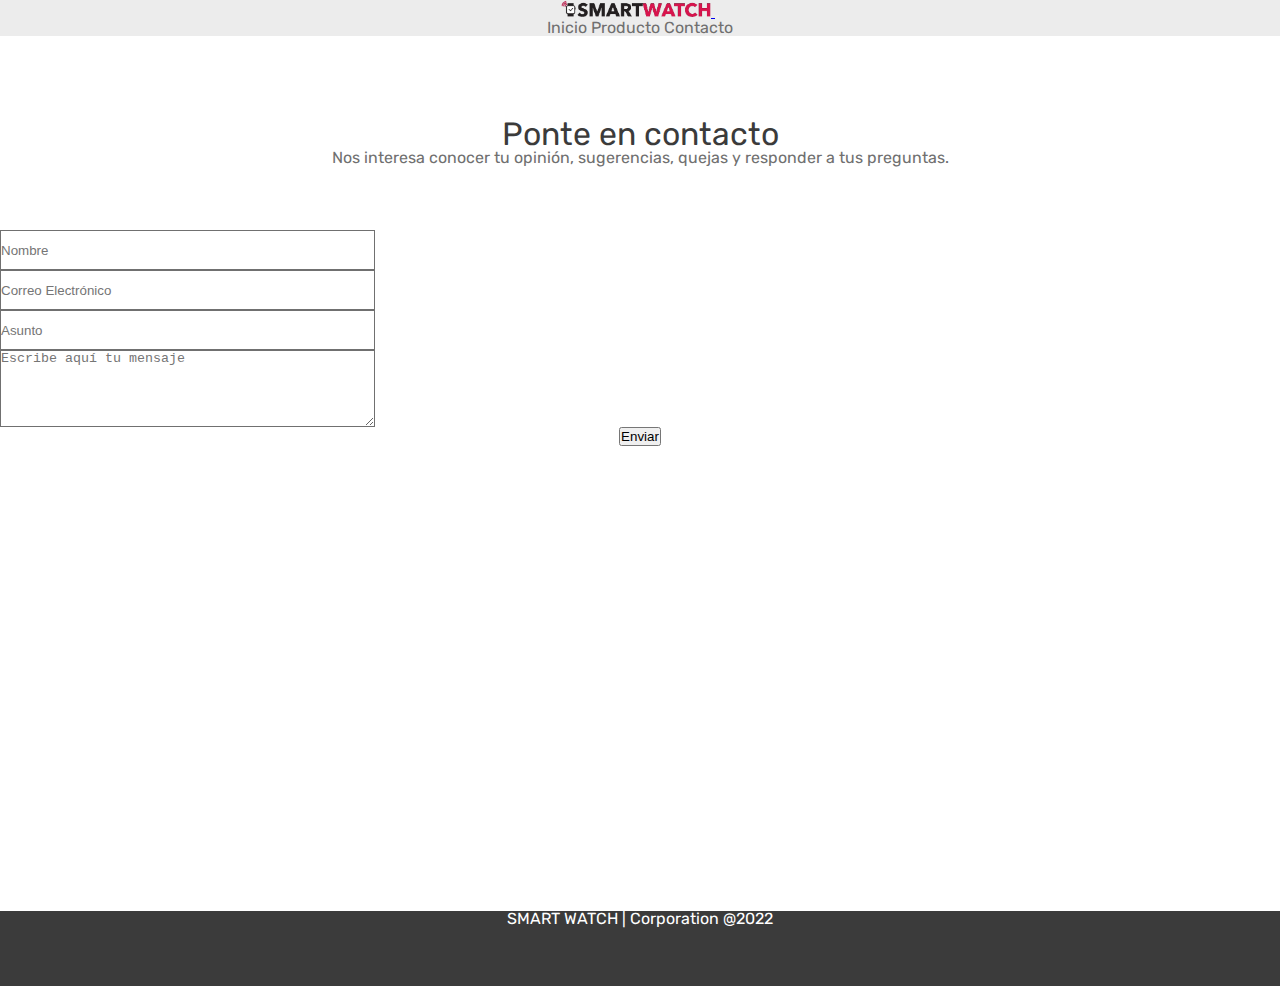
<file: contacto.html>
<!DOCTYPE html>
<html lang="en">
<head>
    <meta charset="UTF-8">
    <meta http-equiv="X-UA-Compatible" content="IE=edge">
    <meta name="viewport" content="width=device-width, initial-scale=1.0">
    

    
    <link rel="stylesheet" href="css/reset.css">
    <link rel="stylesheet" href="https://stackpath.bootstrapcdn.com/bootstrap/4.1.3/css/bootstrap.min.css" integrity="sha384-MCw98/SFnGE8fJT3GXwEOngsV7Zt27NXFoaoApmYm81iuXoPkFOJwJ8ERdknLPMO" crossorigin="anonymous">
    <link rel="stylesheet" href="css/styles.css">
    <title>Contactanos</title>


</head>
<body> 
    <header id="header">
        
        <nav class="navbar navbar-expand-lg ">
            <div class="container">
                <a class="navbar-brand" href="index.html">

                    <img src="/images/logo.png" width="150" alt="">
                </a>
              <button class="navbar-toggler" type="button" data-bs-toggle="collapse" data-bs-target="#navbarNavAltMarkup" aria-controls="navbarNavAltMarkup" aria-expanded="false" aria-label="Toggle navigation">
                <span class="navbar-toggler-icon"></span>
              </button>
              <div class="collapse navbar-collapse" id="navbarNavAltMarkup">
                <div class="navbar-nav ml-auto">
                  <a class="nav-link active link-menu" aria-current="page" href="index.html">Inicio</a>
                  <a class="nav-link link-menu" href="producto.html">Producto</a>
                  <a class="nav-link link-menu" href="contacto.html">Contacto</a>

                </div>
              </div>
            </div>
          </nav>

    </header>

    <section id="principal">
        <div class="container">
            <div class="row justify-content-md-center espacio-row">
                <div class="col-md-6">
                    <h1><strong>Ponte en contacto</strong></h1>
                    <p>
                        Nos interesa conocer tu opinión, sugerencias, quejas y responder a tus preguntas.
                    </p>
                </div>

            </div>

        </div>
        <div class="row justify-content-md-center espacio-row">
            <div class="col-md-6">

                <div class="mb-3">
                    <input type="email" class="form-control" id="nombre" placeholder="Nombre">
                  </div>
                  <div class="mb-3">
                    <input type="email" class="form-control" id="email" placeholder="Correo Electrónico">
                  </div>
                  <div class="mb-3">
                    <input type="email" class="form-control" id="asunto" placeholder="Asunto">
                  </div>
                  <div class="mb-3">
                    <textarea class="form-control" id="exampleFormControlTextarea1" rows="5" placeholder="Escribe aquí tu mensaje"></textarea>
                  </div>





                
                <button type="button" class="btn btn-primary">Enviar</button>
            </div>
        </div>
    </div>
    
        
</section>

    <footer id="footer">
        <div class="container">
            <div class="row justify-content-md-center">
                <div class="col-md-8">
                    <p>SMART WATCH | Corporation @2022</p>
                </div>
            </div>
        </div>

    </footer>
</body>
</html>
</file>
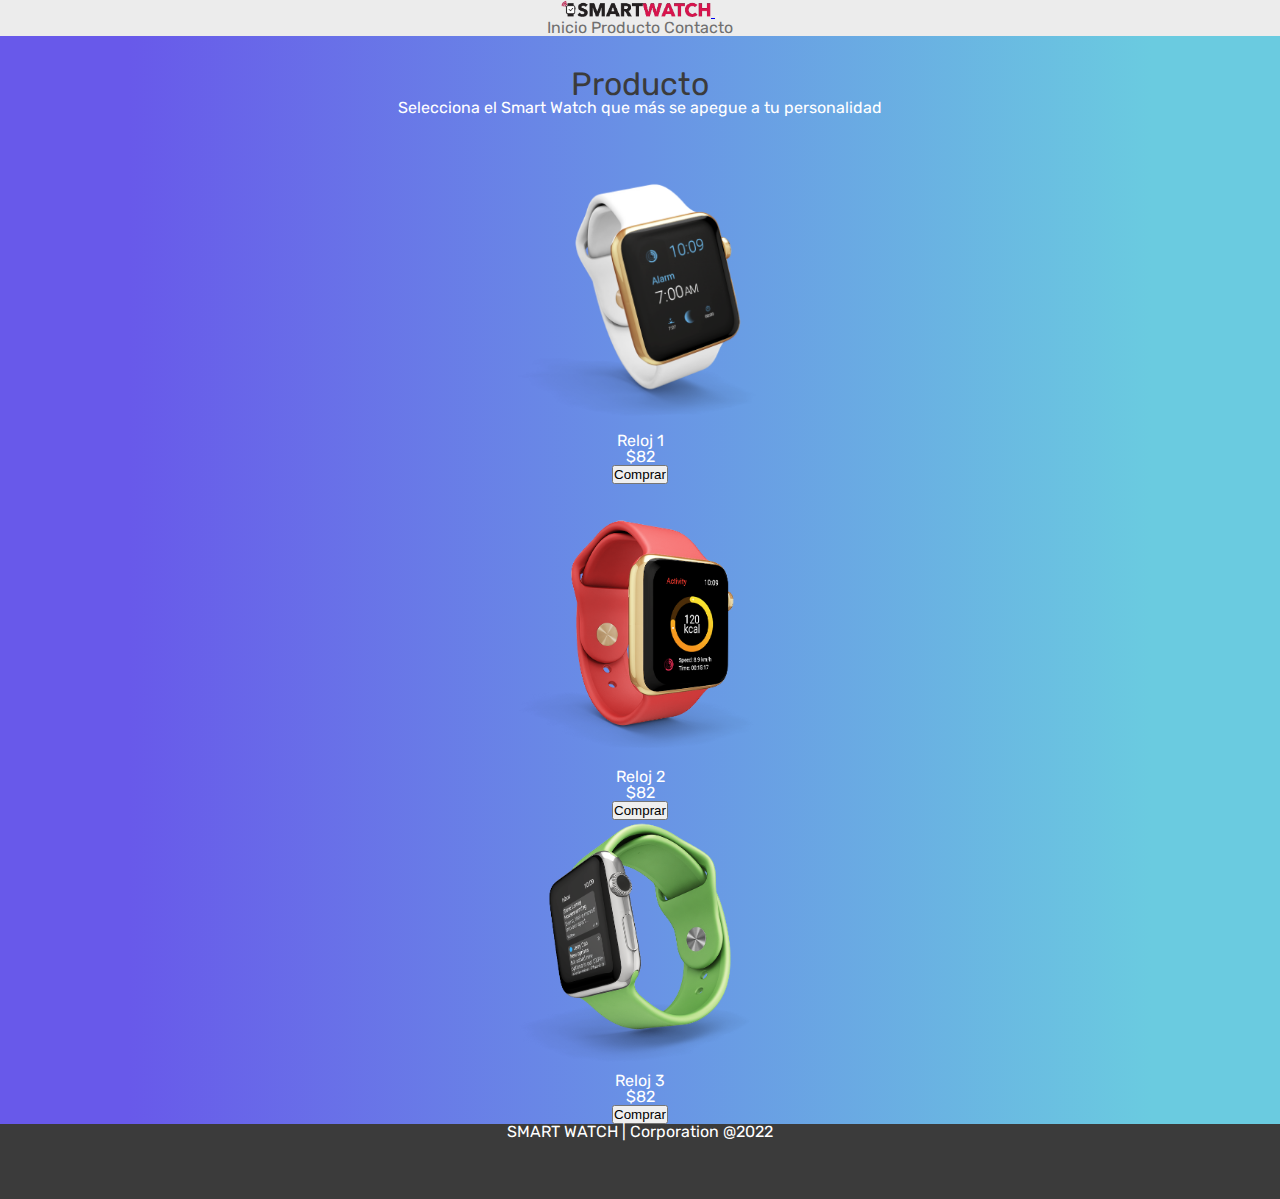
<file: producto.html>
<!DOCTYPE html>
<html lang="en">
<head>
    <meta charset="UTF-8">
    <meta http-equiv="X-UA-Compatible" content="IE=edge">
    <meta name="viewport" content="width=device-width, initial-scale=1.0">
    

    
    <link rel="stylesheet" href="css/reset.css">
    <link rel="stylesheet" href="https://stackpath.bootstrapcdn.com/bootstrap/4.1.3/css/bootstrap.min.css" integrity="sha384-MCw98/SFnGE8fJT3GXwEOngsV7Zt27NXFoaoApmYm81iuXoPkFOJwJ8ERdknLPMO" crossorigin="anonymous">
    <link rel="stylesheet" href="css/styles.css">
    <title>Pagina Inicial</title>


</head>
<body> 
    <header id="header">
        
        <nav class="navbar navbar-expand-lg ">
            <div class="container">
                <a class="navbar-brand" href="index.html">

                    <img src="/images/logo.png" width="150" alt="">
                </a>
              <!-- <a class="navbar-brand" href="#">Navbar</a> --->
              <button class="navbar-toggler" type="button" data-bs-toggle="collapse" data-bs-target="#navbarNavAltMarkup" aria-controls="navbarNavAltMarkup" aria-expanded="false" aria-label="Toggle navigation">
                <span class="navbar-toggler-icon"></span>
              </button>
              <div class="collapse navbar-collapse" id="navbarNavAltMarkup">
                <div class="navbar-nav ml-auto">
                  <a class="nav-link active link-menu" aria-current="page" href="index.html">Inicio</a>
                  <a class="nav-link link-menu" href="producto.html">Producto</a>
                  <a class="nav-link link-menu" href="contacto.html">Contacto</a>
                  <!-- <a class="nav-link disabled">Disabled</a> -->

                </div>
              </div>
            </div>
          </nav>

    </header>

    
    <section id="producto">
        <div class="container">
            <div class="row justify-content-md-center espacio-row">
                <div class="col-md-6">
                    <h1><strong>Producto</strong></h1>
                    <p>
                        Selecciona el Smart Watch que más se apegue a tu personalidad
                    </p>
                </div>

            </div>

        </div>
        <div class="row justify-content-md-center espacio-row">
            <div class="col-md-3">
                <img src="images/watch/watch1.png" width="250" class="img-fluid" alt="Reloj 1">
                <p><strong>Reloj 1</strong></p>
                <p><strong>$82</strong> </p>
                <button type="button" class="btn btn-ouline-light">Comprar</button>
            </div>
        </div>
    </div>
    <div class="row justify-content-md-center">
        <div class="col-md-3">
            <img src="images/watch/watch4.png" width="250" class="img-fluid" alt="Reloj 1">
            <p><strong>Reloj 2</strong></p>
            <p><strong>$82</strong> </p>
            <button type="button" class="btn btn-ouline-light">Comprar</button>
        </div>
    </div>
</div>
<div class="row justify-content-md-center">
    <div class="col-md-3">
        <img src="images/watch/watch5.png" width="250" class="img-fluid" alt="Reloj 1">
        <p><strong>Reloj 3</strong></p>
        <p><strong>$82</strong> </p>
        <button type="button" class="btn btn-ouline-light">Comprar</button>
    </div>
</div>
        
</section>


    <footer id="footer">
        <div class="container">
            <div class="row justify-content-md-center">
                <div class="col-md-8">
                    <p>SMART WATCH | Corporation @2022</p>
                </div>
            </div>
        </div>

    </footer>
</body>
</html>
</file>
<file: css/styles.css>
@import url("https://fonts.googleapis.com/css?family=Rubik");

* {
    margin: 0;
    padding: 0;
}

body {
    font-family: 'Rubik', sans-serif;
    font-size: 1em;
    color: #707070;
    text-align: center;
}

h1 {
    color: #3B3B3B;
    font-size: 2em;

}

h3 {
    color: #3B3B3B;
    font-size: 1.375em;
}

.borde {
    color: #3B3B3B;
    font-size: 1.375em;
}

/* Estilos del Header */

#header {
    background: #ececec;
}

.link-menu {
    color: #707070;
    text-decoration: none;
}

a:hover {

    color: #6984E6;

}
/* Estilos de principal **************************/
#principal {
    margin-top: 3.125em;
    min-height: calc(100vh - 4.6875em);
    
}

/* Estilos de footer ************************/
#footer{
    background: #3b3b3b;
    color: #FFF;
    height: 4.6875em;
}




#producto {
    background: -webkit-linear-gradient(90deg, #6859EA 10%, #6ACBE0 90%);
    background: -moz-linear-gradient(90deg, #6859EA 10%, #6ACBE0 90%);
    background: linear-gradient(90deg, #6859EA 10%, #6ACBE0 90%);;
    color: #ffffff;
}

.espacio-row {
    padding-top: 2rem;
    padding-bottom: 2em;
}

/* Estilos Contacto */

input, textarea {
    display: block;
    width: 28.125em;
    margin:0;
    border: thin solid #707070;
    border-radius: none;
    -webkit-box-sizing: border-box;
    -moz-box-sizing: border-box;
    box-sizing: border-box;
}

input{
    height: 3em;
}

/*
Estilos de imagen y video
*/

img {
    max-width: 100%;

}
video{
    width: 100%;
    height: auto;
}
</file>
